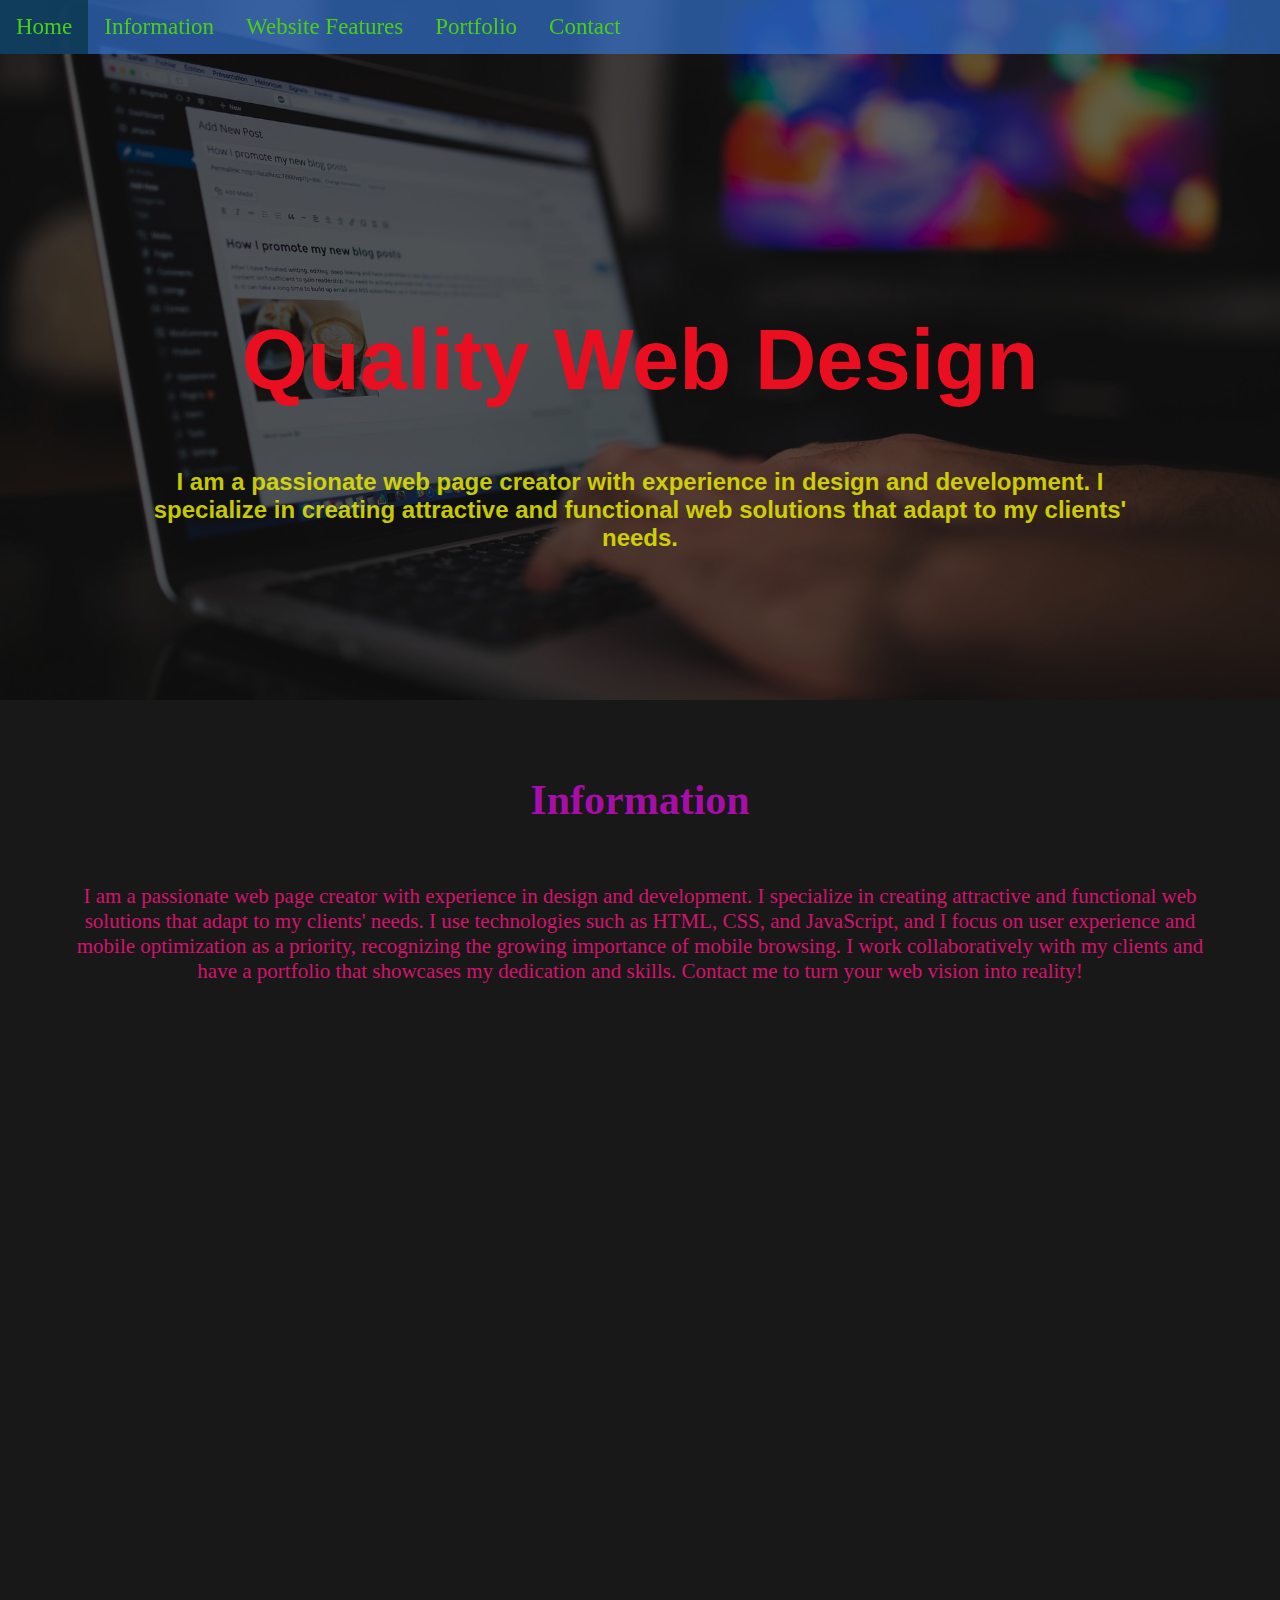
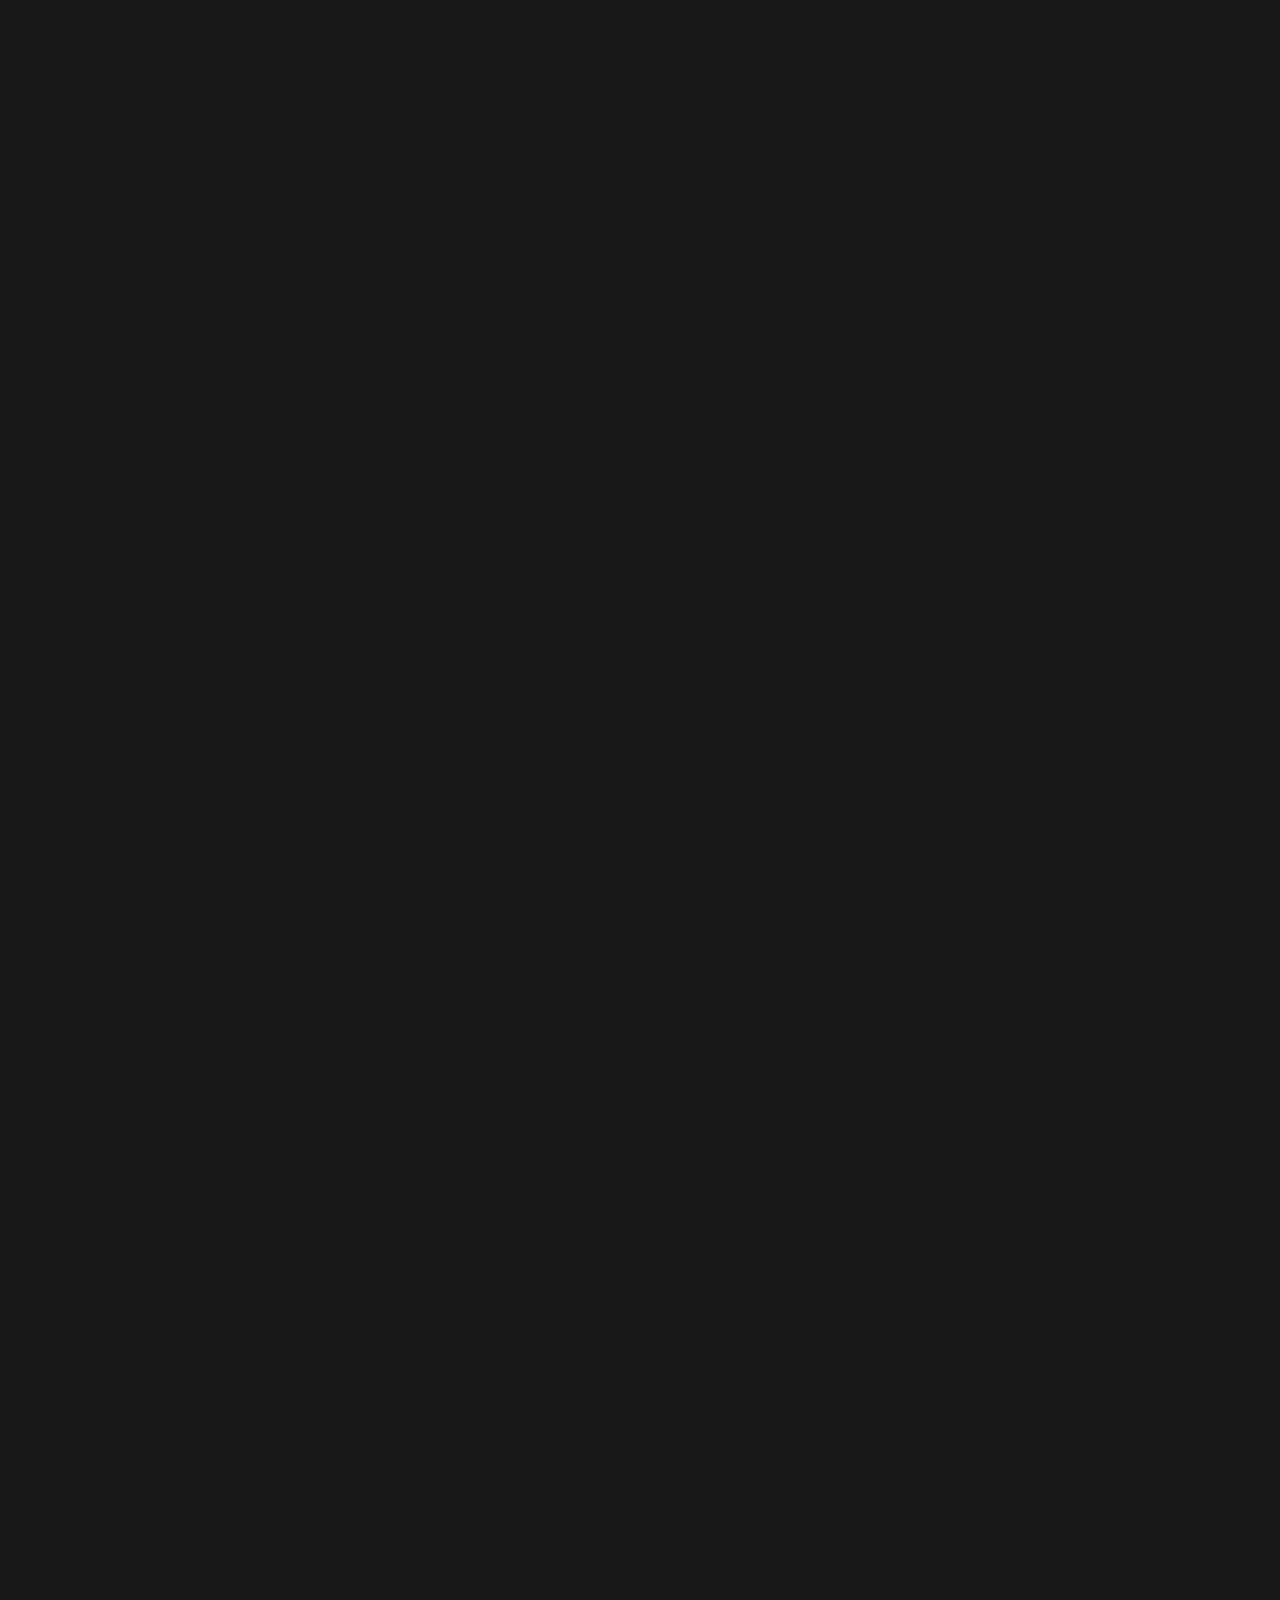
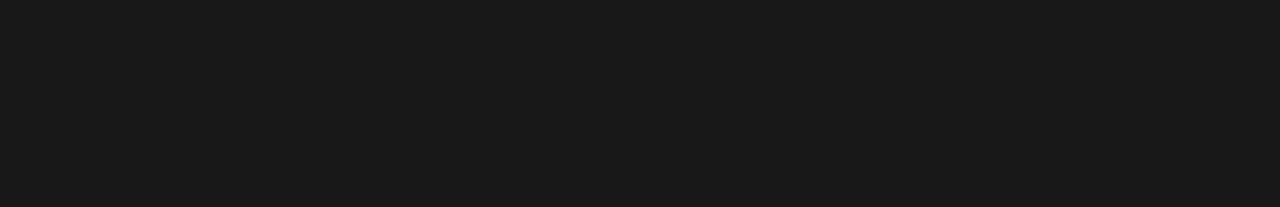
<file: index.html>
<!DOCTYPE html>
<html lang="es">

<head>
    <meta charset="UTF-8">
    <meta http-equiv="X-UA-Compatible" content="IE=edge">
    <link rel="shortcut icon" href="img/2c10e44a005f454e95a0615263480303-removebg-preview.png" type="image/x-icon">
    <meta name="viewport" content="width=device-width, initial-scale=1.0">
    <title>Quality Web Page Design</title>
    <link rel="stylesheet" href="style.css">
</head>

<body>
    <header id="inicio">
    <div class="otro">
        <div class="navbar" id="navbar">
            <ul>
                <li><a href="#inicio">Home</a></li>
                <li><a href="#sobre-nosotros">Information</a></li>
                <li><a href="#caracteristicas">Website Features</a></li>
                <li><a href="#portafolio">Portfolio</a></li>
                <li><a href="#contacto">Contact</a></li>
            </ul>
        </div>
        <img src="img/1486506264-hamburger-list-menu-options-bars-stack_81469.ico" alt="Menú" class="menu-icon" id="menuIcon">
        
        </div>



        <div class="el-otro">
            <div class="navbar" id="navbar">
            <ul class="menu">
                <li><a href="#inicio">Home</a></li>
                <li><a href="#sobre-nosotros">Information</a></li>
                <li><a href="#caracteristicas">Website Features</a></li>
                <li><a href="#portafolio">Portfolio</a></li>
                <li><a href="#contacto">Contact</a></li>
            </ul>
        </div>
    </div>





        <div class="contenedor-imagen">
            <img src="img/wordpress-923188_1920.jpg" alt="Imagen">
        </div>


        <div class="header1">
            <h1>Quality Web Design</h1>
            <h2>I am a passionate web page creator with experience in design and development. I specialize in creating attractive and functional web solutions that adapt to my clients' needs.</h2>
        </div>

    </header>
    <br><br><br><br>


    <div class="content_informacion">
        <h3 id="sobre-nosotros" class="informacion">Information</h3>

        <p class="descripcion" style="color: rgb(212, 19, 109); font-size: 21px; text-align: center;">I am a passionate web page creator with experience in design and development. I specialize in creating attractive and functional web solutions that adapt to my clients' needs. I use technologies such as HTML, CSS, and JavaScript, and I focus on user experience and mobile optimization as a priority, recognizing the growing importance of mobile browsing. I work collaboratively with my clients and have a portfolio that showcases my dedication and skills. Contact me to turn your web vision into reality!
        </p>
    </div>
    <br><br><br><br><br><br>
    
    <div class="content_servicios">




        <br><br><br>
        <div class="services-bac">
            <div class="contenedor-imagen1">
                <img src="img/beach.jpg" alt="Imagen1">
            </div>


            <h3 id="caracteristicas" class="caracteristicas-web">Website Features</h3>
            <div class="services">

                
                    
                
                
<div class="service-total">
                <div class="service">
                    <h4>WhatsApp Button Integration:</h4>
                    <p>A floating WhatsApp button can be added to the website so that visitors can directly communicate with the site owner.</p>
                </div>

                <div class="service1">
                    <h4>Social Media Integration:</h4>
                    <p>Social media icons can be displayed on the website.</p>
                </div>
                <div class="service">
                    <h4>Google Maps Integration:</h4>
                    <p>A Google Map can be incorporated into the website to help clients easily find the physical location of the business.</p>
                </div>

                <div class="service1">
                    <h4>SEO Optimization:</h4>
                    <p>Relevant keywords can be included in the website content to improve search engine rankings.</p>
                </div>

                <div class="service">
                    <h4>Attractive Visual Presentation:</h4>
                    <p>An impactful visual presentation can be created for the website using videos, standout images, or promotional banners to highlight the products or services offered.</p>
                </div>

                <div class="service1">
                    <h4>Domain Registration and Hosting:</h4>
                    <p>Assistance can be provided with domain registration and acquisition, as well as with selecting hosting services to host the site.</p>
                </div>

            </div>

            </div>
        </div>

        
        <section id="nuestros-servicios">

            <div class="cont-servicios" id="portafolio">
                <h3>Portfolio</h3>
                <div class="servicios">
        
                    <div>
                        <img src="img/Ejemplo 1.png" alt="">
                        <h4>Pizzeria and Burger Joint</h4>
                        <p>Delicious artisan pizzas, made with passion and the finest ingredients, to delight your palate with every bite.
                        </p>
                        <a href="Ejemplo 1/ejemplo1.html" target="_blank" class="mas-informacion">Visit the Site</a>
                    </div>
        
                    <div>
                        <img src="img/Ejemplo 2.png" alt="" class="ser-img">
                        <h4>Repair Your Computer</h4>
                        <p>We resolve your computer issues quickly and efficiently. Trust our computer repair service.</p>
                        <a href="Ejemplo 2/ejemplo2.html" target="_blank" class="mas-informacion">Visit the Site</a>
                    </div>
        
                    <div>
                        <img src="img/Ejemplo 3.png" alt="" class="ser-img">
                        <h4>Coffee Shop</h4>
                        <p>Delicious freshly brewed coffee and a cozy atmosphere. Come visit us today!</p>
                        <a href="Ejemplo 3/ejemplo3.html" target="_blank" class="mas-informacion">Visit the Site</a>
                    </div>
                </div>
            </div>
        </section>

        <br><br>

<footer>
<br>
        <div class="content-contacto">
            <h3 id="contacto">Contact</h3>

            <img src="img/gmail.png" alt="" class="img-gmail">
            <p class="gmail">E-mail: niclar2009@gmail.com</p>
            <br>
            <p class="gmail">Phone Number: +53 51252680</p>
        </div>

<p class="text-footer">&COPY;2023 by Quality Web Design</p>
    
</footer>


    <a href="https://wa.me/51252680" target="_blank" class="floating-whatsapp">
        <img src="img/0000.png" alt="WhatsApp">
    </a>


    <script src="javascript.js"></script>
</body>

</html>
</file>
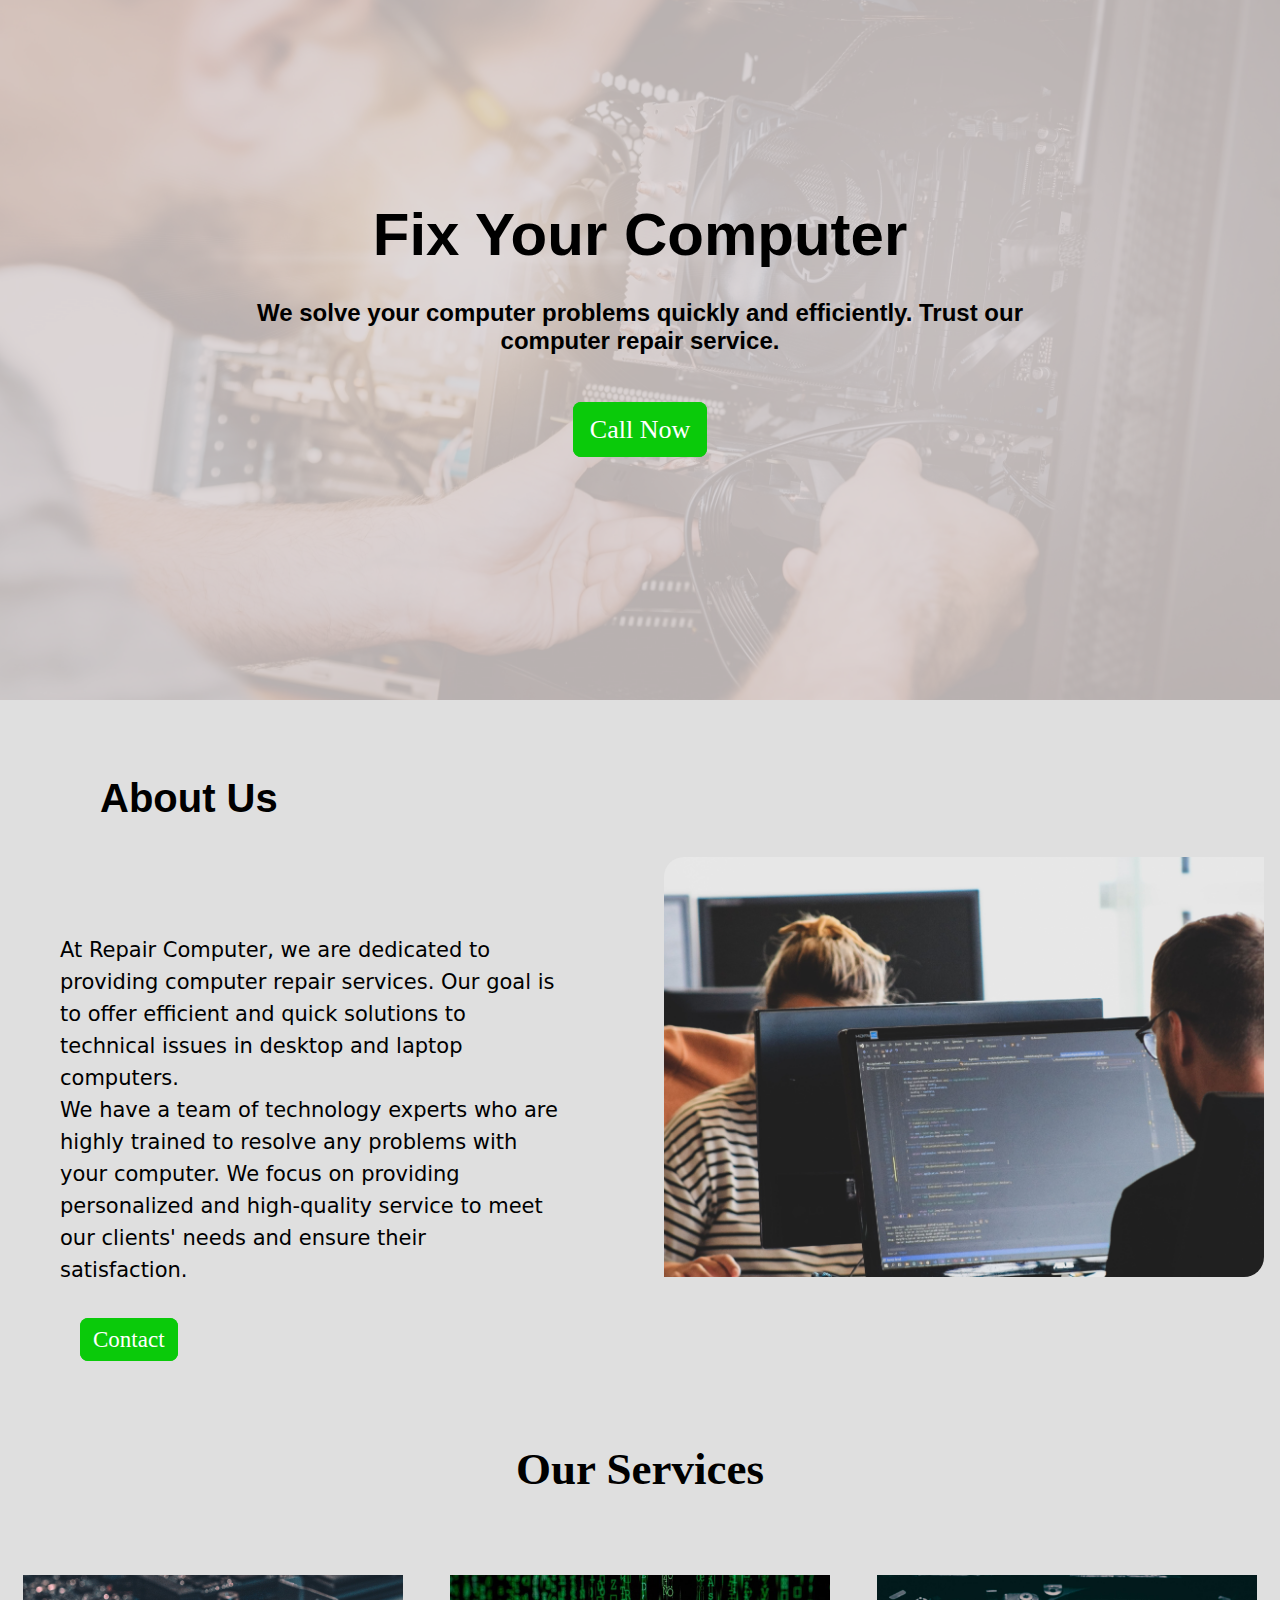
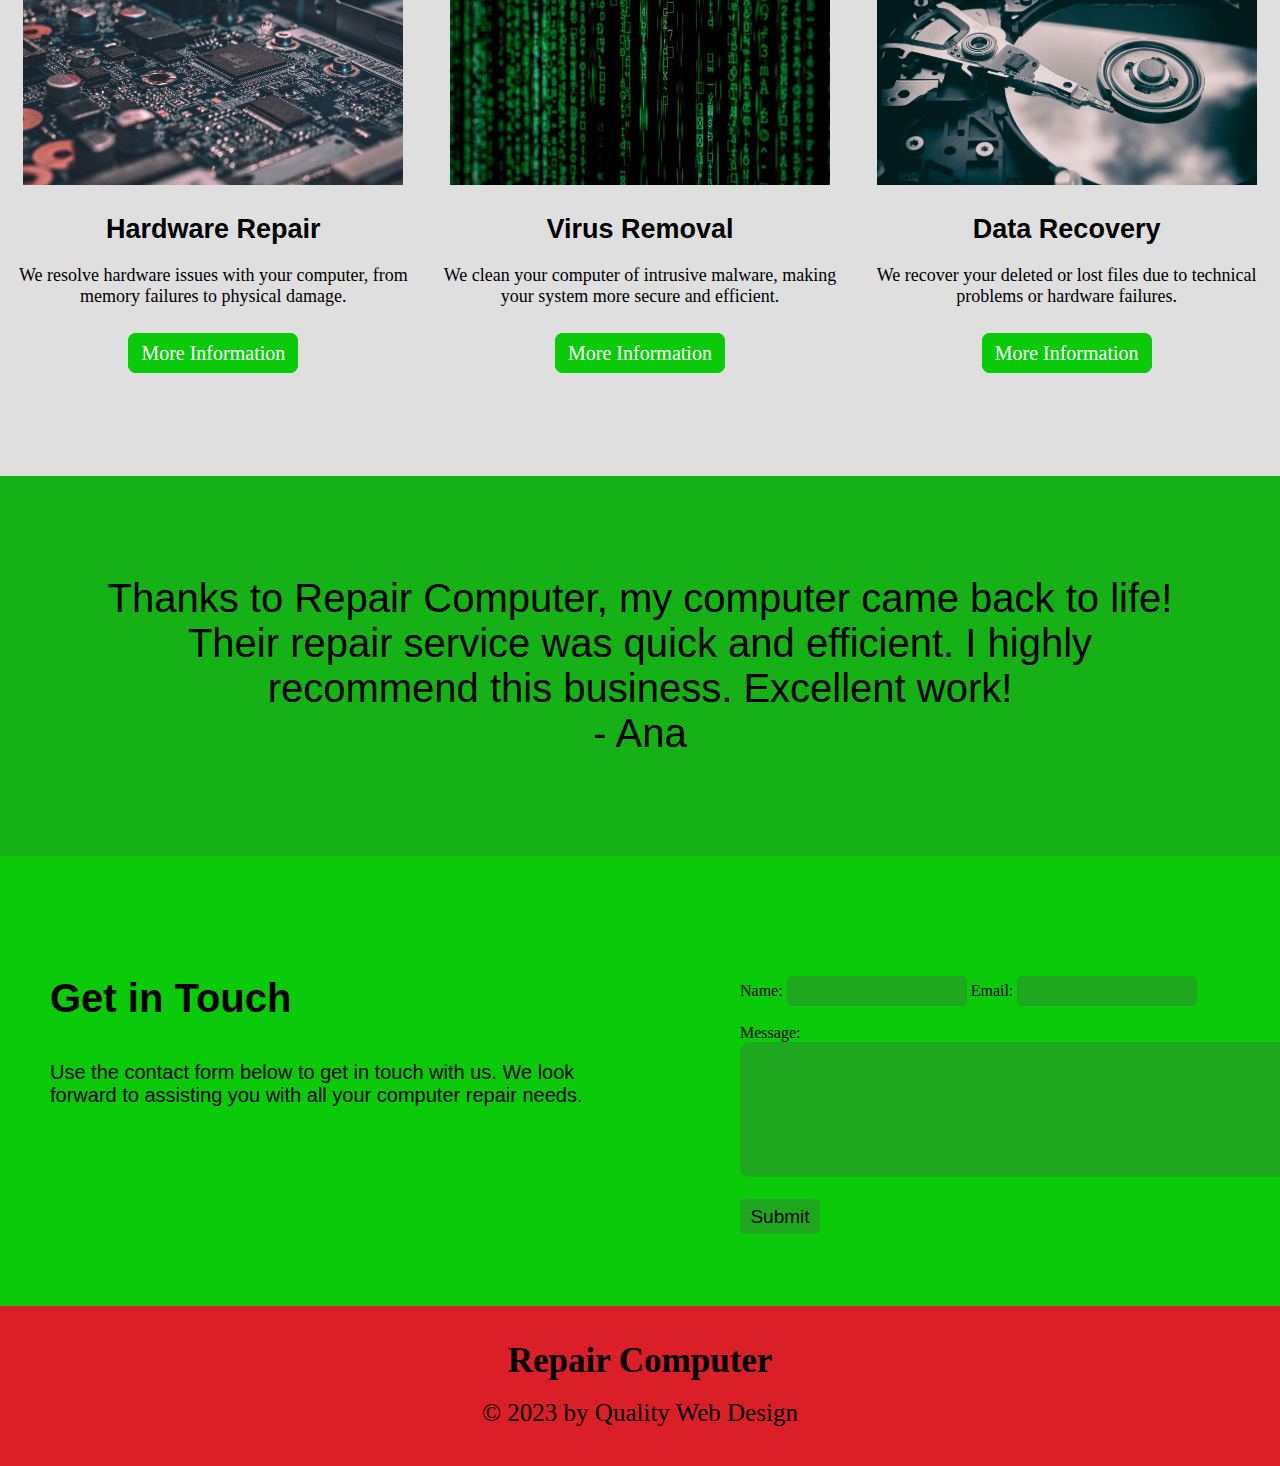
<file: Ejemplo 2/ejemplo2.html>
<!DOCTYPE html>
<html lang="en">

<head>
    <meta charset="UTF-8">
    <meta name="viewport" content="width=device-width, initial-scale=1.0">
    <link rel="stylesheet" href="style2.css">
    <title>Fix Your Computer</title>
</head>

<body>
    <header>
        <div class="div-header">
            <h1>Fix Your Computer</h1>
            <h2>We solve your computer problems quickly and efficiently. Trust our computer repair service.</h2>
            <a href="" class="llama-ahora">Call Now</a>
        </div>
        <div class="contenedor-imagen">
            <img src="img/img-header.jpg" alt="Image">
        </div>
    </header>

    <br><br><br><br>
    <section id="sobre-nosotros">
        <h3 class="sobre-nosotros">About Us</h3>
        <br><b><br></b>
        <div class="div-sobre-nosotros">
            <p class="descripcion">At Repair Computer, we are dedicated to providing computer repair services. Our goal is to offer efficient and quick solutions to technical issues in desktop and laptop computers.
                We have a team of technology experts who are highly trained to resolve any problems with your computer. We focus on providing personalized and high-quality service to meet our clients' needs and ensure their satisfaction.</p>
                <div style="flex: 0 0 10px; display: inline-flex;">
            <img src="img/img-sobre-nosotros.jpg" alt="Image" class="img-sobre-nosotros">
        </div>
        </div>
        <div class="div-contacto">
            <a href="" class="contacto">Contact</a>
        </div>
    </section>
    <br><br><br><br><br>
    <section id="nuestros-servicios">

        <div class="cont-servicios">
            <h3>Our Services</h3>
            <div class="servicios">

                <div>
                    <img src="img/reparación-de-hardware.jpg" alt="">
                    <h4>Hardware Repair</h4>
                    <p>We resolve hardware issues with your computer, from memory failures to physical damage.</p>
                    <a href="" class="mas-informacion">More Information</a>
                </div>

                <div>
                    <img src="img/virus.jpg" alt="" class="ser-img">
                    <h4>Virus Removal</h4>
                    <p>We clean your computer of intrusive malware, making your system more secure and efficient.</p>
                    <a href="" class="mas-informacion">More Information</a>
                </div>

                <div>
                    <img src="img/recuperacion-de-datos.jpg" alt="" class="ser-img">
                    <h4>Data Recovery</h4>
                    <p>We recover your deleted or lost files due to technical problems or hardware failures.</p>
                    <a href="" class="mas-informacion">More Information</a>
                </div>
            </div>
        </div>
    </section>
    <br><br>
    <section id="comentario">
        <div class="comentario">
            <p>Thanks to Repair Computer, my computer came back to life! Their repair service was quick and efficient. I highly recommend this business. Excellent work!</p>
            <p>- Ana</p>
        </div>
    </section>

    <section id="formulario">
        <div class="formulario-total">
           
            <div class="formulario">
                <div class="comunicate">
                    <h3>Get in Touch</h3>
                    <p>Use the contact form below to get in touch with us. We look forward to assisting you with all your computer repair needs.</p>
                </div>
<div class="div-form">
            <form action="procesar_formulario.php" method="post">
                
                <label for="nombre" class="email">Name:</label>
                <input type="text" id="nombre" name="nombre" required>

                <label for="email" class="email">Email:</label>
                <input type="email" id="email" name="email" required>
                
                <br><br>

                <label for="mensaje">Message:</label><br>
                <textarea id="mensaje" name="mensaje" rows="4" required class="mensaje"></textarea>
            
            <br><br>

                <input type="submit" value="Submit" class="enviar">
            </div>
            </form>
        </div>
        </div>
        </div>
    </section>
    <footer style="height: 160px;">
        <div class="footer" style="height: 160px; text-align: center;">
            <h4 style="margin-top: 5px;">Repair Computer</h4>
            <p class="copy" style="font-size: 25px; margin-top: 18px;">&copy; 2023 by Quality Web Design</p>
        </div>
        
    </footer>
    <script src="javascript.js"></script>
</body>

</html>
</file>
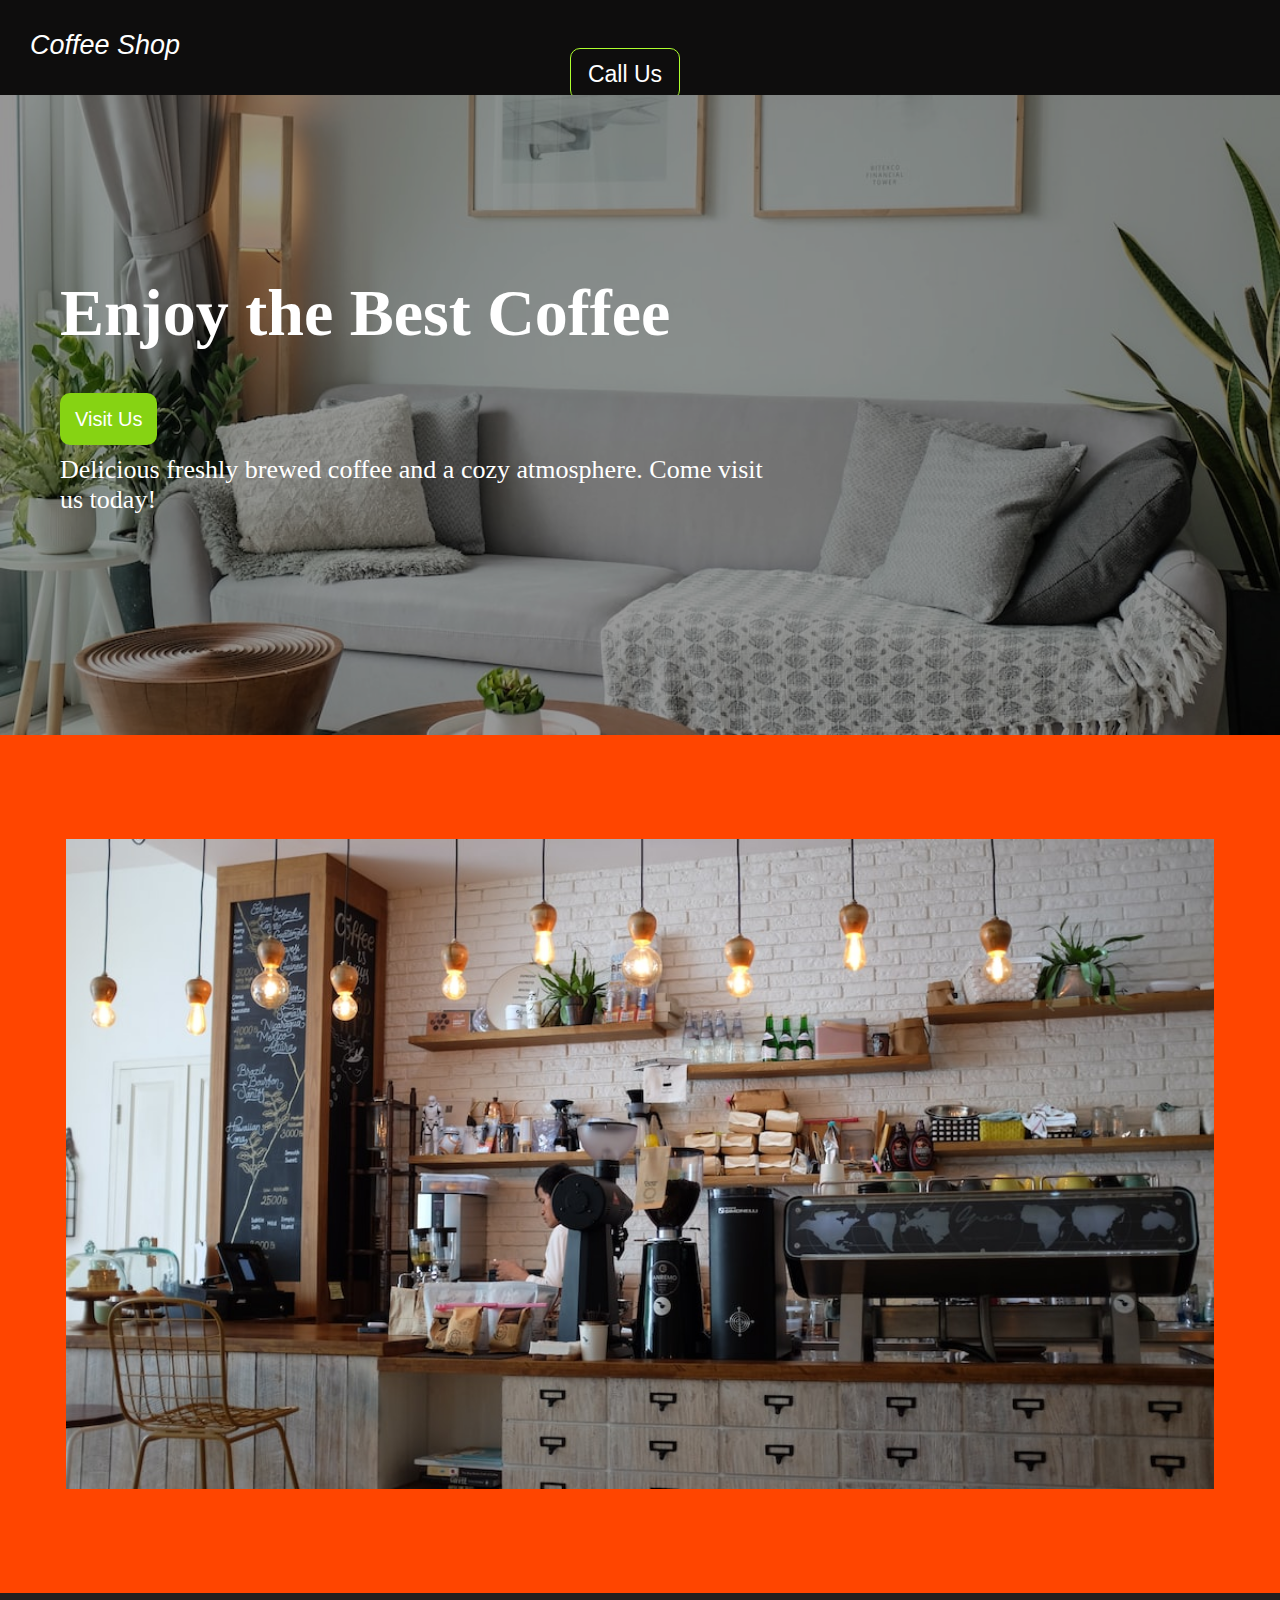
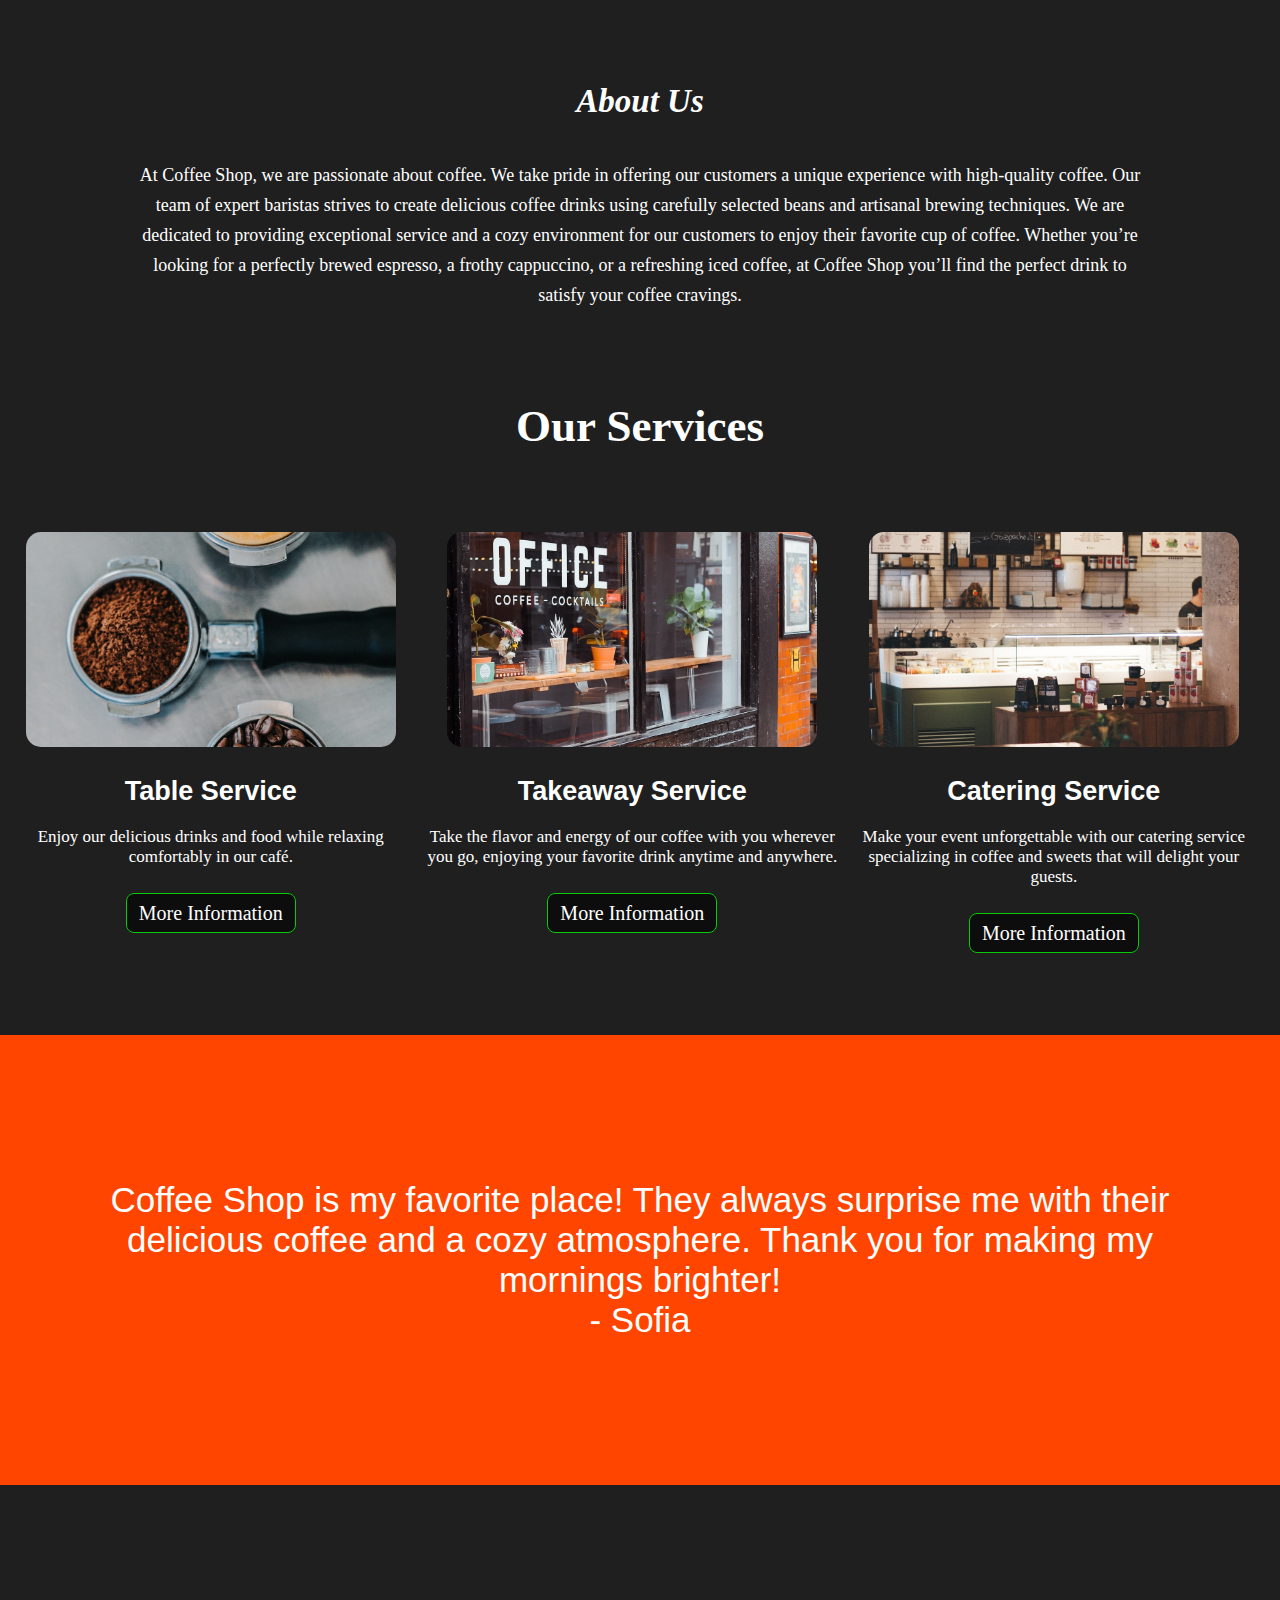
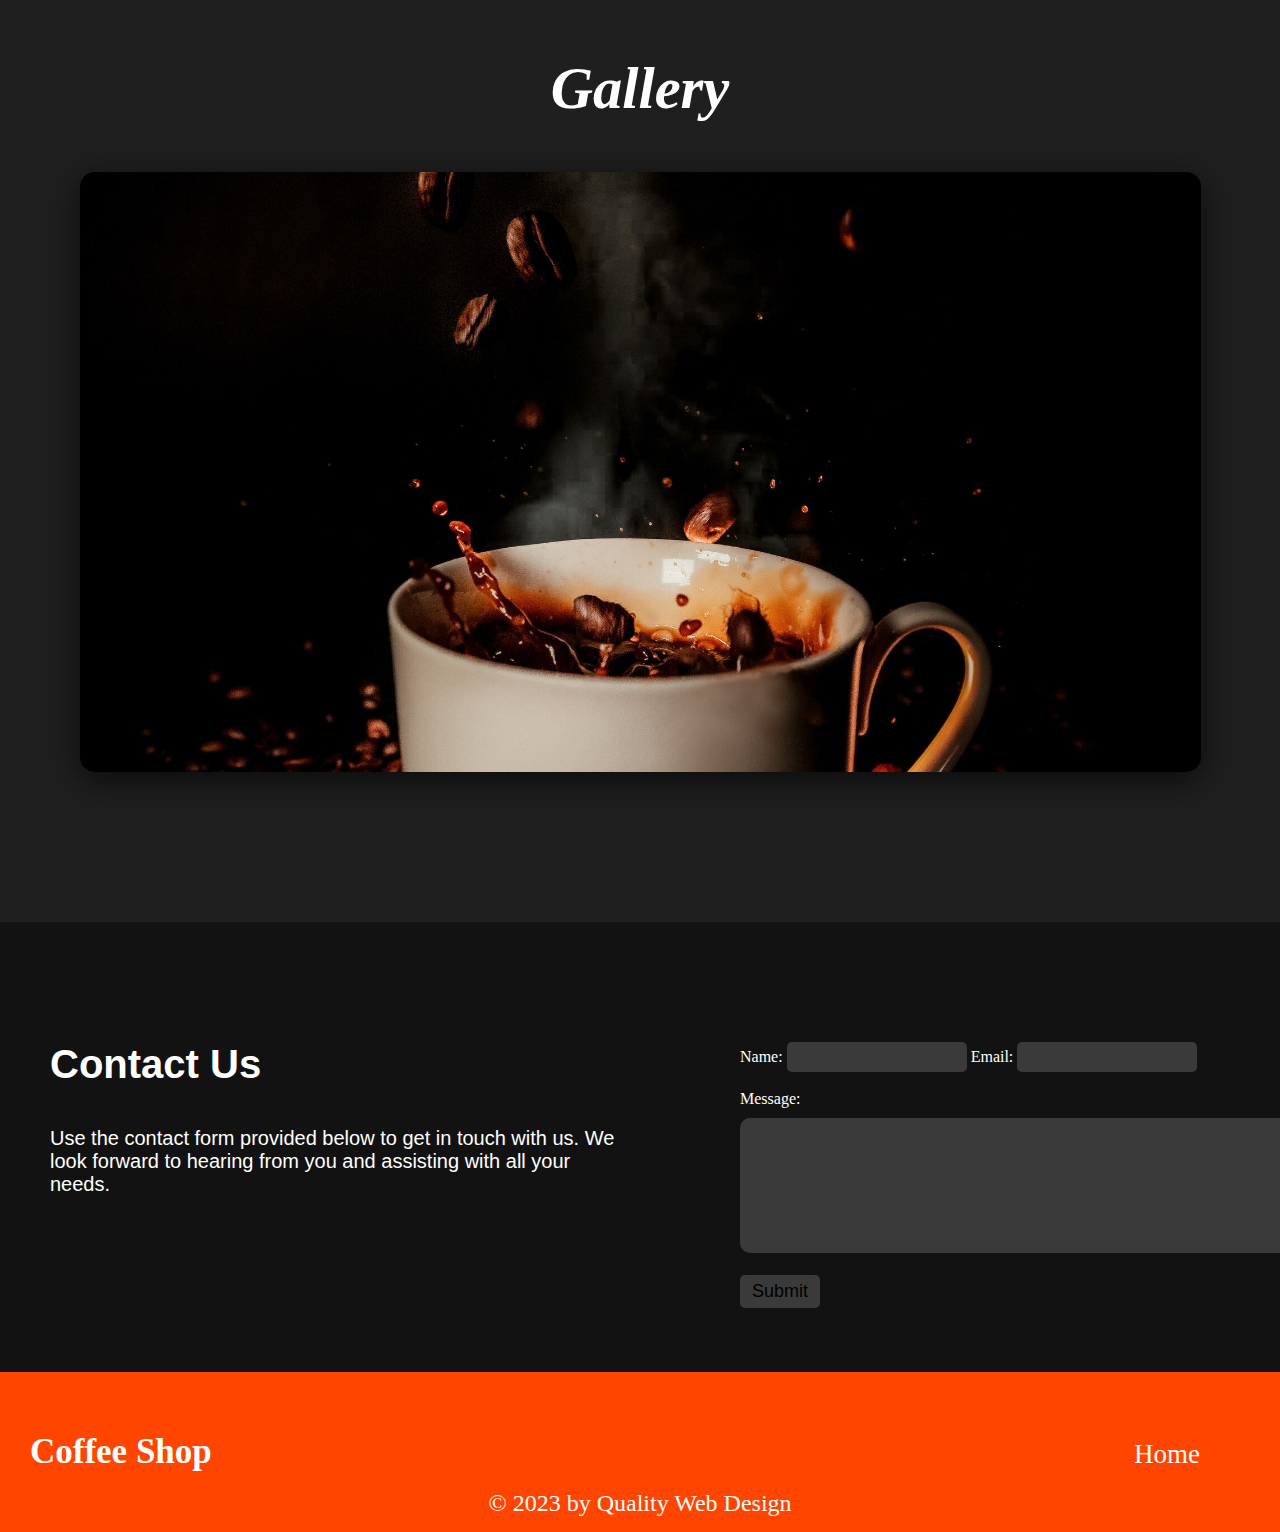
<file: Ejemplo 3/ejemplo3.html>
<!DOCTYPE html>
<html lang="en">
<head>
    <meta charset="UTF-8">
    <meta name="viewport" content="width=device-width, initial-scale=1.0">
    <link rel="stylesheet" href="style3.css">
    <title>Coffee Shop</title>
</head>
<body>
    <header id="header">
        <a href="#" class="coffe">Coffee Shop</a>
        <div class="llamanos">
            <a href="#" class="llamano">Call Us</a>
        </div>
    </header>

    <section id="presentacion">
        <div class="div-header">
            <h1>Enjoy the Best Coffee</h1>
            <a href="" class="llamano2">Visit Us</a>
            <h2>Delicious freshly brewed coffee and a cozy atmosphere. Come visit us today!</h2>
        </div>
        <div class="contenedor-imagen">
            <img src="img/img-header.jpg" alt="Image">
        </div>
    </section>

    <div class="img-random">
        <img src="img/img-random.jpg" alt="">
    </div>

    <section id="sobre-nosotros">
        <div class="div-sobre descripcion">
            <h3>About Us</h3>
            <p>At Coffee Shop, we are passionate about coffee. We take pride in offering our customers a unique experience with high-quality coffee. Our team of expert baristas strives to create delicious coffee drinks using carefully selected beans and artisanal brewing techniques. We are dedicated to providing exceptional service and a cozy environment for our customers to enjoy their favorite cup of coffee. Whether you’re looking for a perfectly brewed espresso, a frothy cappuccino, or a refreshing iced coffee, at Coffee Shop you’ll find the perfect drink to satisfy your coffee cravings.</p>
        </div>
    </section>

    <section id="nuestros-servicios">
        <div class="cont-servicios">
            <h3>Our Services</h3>
            <div class="servicios">
                <div>
                    <img src="img/img-mesa.jpg" alt="">
                    <h4>Table Service</h4>
                    <p>Enjoy our delicious drinks and food while relaxing comfortably in our café.</p>
                    <a href="" class="mas-informacion">More Information</a>
                </div>

                <div>
                    <img src="img/img-llevar.jpg" alt="" class="ser-img">
                    <h4>Takeaway Service</h4>
                    <p>Take the flavor and energy of our coffee with you wherever you go, enjoying your favorite drink anytime and anywhere.</p>
                    <a href="" class="mas-informacion">More Information</a>
                </div>

                <div>
                    <img src="img/img-caterin.jpg" alt="" class="ser-img">
                    <h4>Catering Service</h4>
                    <p>Make your event unforgettable with our catering service specializing in coffee and sweets that will delight your guests.</p>
                    <a href="" class="mas-informacion">More Information</a>
                </div>
            </div>
        </div>
    </section>

    <section id="comentario">
        <div class="comentario">
            <p>Coffee Shop is my favorite place! They always surprise me with their delicious coffee and a cozy atmosphere. Thank you for making my mornings brighter!</p>
            <p>- Sofia</p>
        </div>
    </section>

    <section id="carrusel">
        <div class="gallery">
            <h3>Gallery</h3>
        </div>

        <div class="container-carousel">
            <div class="carruseles" id="slider">
                <section class="slider-section">
                    <img src="img/carusel1.jpg">
                </section>
                <section class="slider-section">
                    <img src="img/carusel2.jpg">
                </section>
                <section class="slider-section">
                    <img src="img/carusel3.jpg">
                </section>
                <section class="slider-section">
                    <img src="img/carusel4.jpg">
                </section>
                <section class="slider-section">
                    <img src="img/carusel5.jpg">
                </section>
                <section class="slider-section">
                    <img src="img/carusel6.jpg">
                </section>
                <section class="slider-section">
                    <img src="img/carusel7.jpg">
                </section>
                <section class="slider-section">
                    <img src="img/carusel8.jpg">
                </section>
                <section class="slider-section">
                    <img src="img/carusel9.jpg">
                </section>
                <section class="slider-section">
                    <img src="img/carusel10.jpg">
                </section>
            </div>
            <div class="btn-left"><i class='bx bx-chevron-left'></i></div>
            <div class="btn-right"><i class='bx bx-chevron-right'></i></div>
        </div>
    </section>

    <section id="formulario">
        <div class="formulario-total">
            <div class="formulario">
                <div class="comunicate">
                    <h3>Contact Us</h3>
                    <p>Use the contact form provided below to get in touch with us. We look forward to hearing from you and assisting with all your needs.</p>
                </div>
                <div class="div-form">
                    <form action="procesar_formulario.php" method="post">
                        <label for="nombre" class="email">Name:</label>
                        <input type="text" id="nombre" name="nombre" required>

                        <label for="email" class="email">Email:</label>
                        <input type="email" id="email" name="email" required>
                        
                        <br><br>

                        <label for="mensaje">Message:</label><br>
                        <textarea id="mensaje" name="mensaje" rows="4" required class="mensaje"></textarea>
                    
                        <br><br>

                        <input type="submit" value="Submit" class="enviar">
                    </div>
                    </form>
                </div>
            </div>
        </section>

    <footer style="height: 160px;">
        <div class="footer" style="height: 160px;">
            <h4>Coffee Shop</h4>
            <a href="#header">Home</a>
            <p class="copy" style="font-size: 24px; margin-top: 18px;">&copy; 2023 by Quality Web Design</p>
        </div>
    </footer>
    <script src="javascript.js"></script>
</body>
</html>
</file>
<file: style.css>
* {
  margin: 0;
  padding: 0;
  box-sizing: border-box;
  scroll-behavior: smooth;
  color: orangered;
}


.informacion {
  color: rgb(167, 14, 167);
}

.contenedor-imagen {
  position: relative;
  display: inline-block;
  width: 100%;
  height: 700px;
}

.contenedor-imagen::before {
  content: "";
  position: absolute;
  top: 0;
  left: 0;
  width: 100%;
  height: 100%;
  background-color: rgba(0, 0, 0, 0.623);
  /* Color y opacidad del oscurecimiento */
}

.contenedor-imagen img {
  display: block;
  width: 100%;
  height: 100%;
  object-fit: cover;
  /* Ajuste de tamaño para mantener la relación de aspecto */
}

h1 {
  position: absolute;
  top: 40%;
  left: 50%;
  transform: translate(-50%, -50%);
  z-index: 1;
  text-align: center;
  width: 100%;
  font-size: 85px;
  color: rgb(233, 15, 33);
  font-family: Impact, Haettenschweiler, 'Arial Narrow Bold', sans-serif;
}

h2 {
  text-align: center;
  position: absolute;
  top: 52%;
  margin: 0 10%;
  color: rgba(232, 236, 0, 0.849);
  font-family: 'Trebuchet MS', 'Lucida Sans Unicode', 'Lucida Grande', 'Lucida Sans', Arial, sans-serif;
  display: inline;
}

h3 {
  font-size: 42px;
  text-align: center;
  color: rgb(167, 14, 167);
}

.descripcion {
  font-size: 24px;
  margin: 60px;
}



.services {
  column-count: 3;
  /* Establece la cantidad de columnas */
  column-gap: 50px;
  /* Establece el espacio entre las columnas */
  height: 1200px;
  width: 100%;
  text-align: center;
  margin-left: auto;
  margin-right: auto;
}


.service h4,.service1 h4 {
  color: rgb(230, 66, 2);
  font-size: 36px;
  text-align: center;
  margin-top: 20px;
}

.service p,.service1 p{
  text-align: center;
  font-size: 22px;
  margin-top: 20px;
  margin-bottom: 4px;
}

.service {
  width: 370px;
  display: inline-block;
  margin-bottom: 40px;
  border: 6px #ffffff00 solid;
  border-radius: 6px;
  height: 335px;
  background-color: rgba(255, 255, 255, 0.068);
  margin-top: 150px;
}

.service1{
  width: 370px;
  display: inline-block;
  margin-bottom: 40px;
  border: 6px #ffffff00 solid;
  border-radius: 6px;
  height: 335px;
  background-color: rgba(255, 255, 255, 0.068);
  margin-top: 110px;
}
.service-total{
  text-align: center;
}



.caracteristicas-web{
  position: relative;
  display: block;
  margin-top: 0px;
  color: rgb(255, 74, 2);
  background-color: rgba(255, 255, 255, 0.068);
  border-radius: 6px;
  padding: 5px;
  margin-bottom: 10px;
  margin-left: auto;
  margin-right: auto;
  text-align: center;
  width: 500px;
  top: 50px;
}

body {
  background-color: #080808ee;
}


.portafolio {
  column-count: 3;
  /* Establece la cantidad de columnas */
  column-gap: 50px;
  /* Establece el espacio entre las columnas */
  height: 400px;
  text-align: center;
}

.ejemplo {
  text-align: center;
  width: 370px;
  display: inline-block;
  margin-left: 4px;
  margin-bottom: 0px;
  border-radius: 12px;
  height: 390px;
  background-color: #ffffffe5;
  background-image: url(/img/andrew-ridley-jR4Zf-riEjI-unsplash.jpg);
}

.ejemplo a {
  text-align: center;
  position: relative;
  top: 320px;
  font-size: 30px;
  color: #e8f802e3;
}

.floating-whatsapp {
  position: fixed;
  bottom: 20px;
  right: 20px;
  z-index: 999;
  width: 70px;
  /* Ajusta el tamaño del círculo según tus necesidades */
  height: 70px;
  /* Ajusta el tamaño del círculo según tus necesidades */
  border-radius: 50%;
  display: flex;
  align-items: center;
  background-color: #1412123b;
  justify-content: center;
  box-shadow: 0 2px 5px rgb(0, 0, 0);
  transition: background-color 0.3s ease;
}

.floating-whatsapp img {
  width: 55px;
  /* Ajusta el tamaño de la imagen según tus necesidades */
  height: 55px;
  /* Ajusta el tamaño de la imagen según tus necesidades */
}

.floating-whatsapp:hover {
  background-color: rgba(4, 102, 4, 0.884);
}

p {
  color: rgba(255, 255, 255, 0.774);
}


.gmail {
  display: block;
  font-size: 20px;
  margin-top: 10px;
  text-align: center;
}

.img-gmail {
  display: block;
  height: 30px;
  width: 40px;
  margin-left: auto;
  margin-right: auto;
}



.contenedor-imagen1 {
  position: absolute;
  display: inline-block;
  width: 100%;
  height: 1200px;
  z-index: -10;
}

.contenedor-imagen1::before {
  content: "";
  position: absolute;
  top: 0;
  left: 0;
  width: 100%;
  height: 100%;
  background-color: rgba(0, 0, 0, 0.692);
  z-index: -9;
  /* Color y opacidad del oscurecimiento */
}

.contenedor-imagen1 img {
  position: absolute;
  display: block;
  width: 100%;
  height: 100%;
  object-fit: cover;
  z-index: -10;
  /* Ajuste de tamaño para mantener la relación de aspecto */
}

.elemento {
  opacity: 0;
  transition: opacity 1.3s ;
}

.header1 ,.floating-whatsapp , .floating-whatsapp img{
  opacity: 1;
}

footer{
  background-color: rgba(0, 0, 0, 0.384);
}


.content-contacto h3{
  font-size: 26px;
  margin-bottom: 10px;
}


.text-footer{
  text-align: center;
  margin-top: 20px;
}


ul.menu {
  list-style-type: none;
  margin: 0;
  padding: 0;
  overflow: hidden;
  background-color: #326ec7b7;
  position: fixed;
  /* Posición fija */
  top: 0;
  /* Se mantiene en la parte superior */
  width: 100%;
  /* Ocupa todo el ancho de la ventana */
  z-index: 10;
  font-size: 20px;
}

ul.menu li {
  float: left;
}

ul.menu li a {
  display: block;
  color: rgb(74, 207, 22);
  text-align: center;
  padding: 14px 16px;
  text-decoration: none;
  font-size: 23px;
}

ul.menu li a:hover {
  background-color: #0d3953dc;
  transition: 0.4s;
}

.otro {
  display: none;
}

.cont-servicios img {
  width: 370px;
  height: 215px;
  border-radius: 15px;
  margin: 0;
  object-fit: cover;
}

.servicios div {
  max-width: 410px;
  height: 500px;
  margin: 30px 0;
  margin-left: auto;
  margin-right: auto;
  border-radius: 14px;
  border: 0px solid rgba(0, 0, 0, 0.233);
  display: inline-flex flexbox;
}

.servicios {
  display: flex;
  flex-wrap: wrap;
  text-align: center;
}

.servicios h4 {
  text-align: center;
  font-size: 27px;
  margin-bottom: 20px;
  margin-top: 25px;
  font-family: 'Trebuchet MS', 'Lucida Sans Unicode', 'Lucida Grande', 'Lucida Sans', Arial, sans-serif;
}

.cont-servicios p {
  font-size: 17px;
  overflow: auto;
  margin-bottom: 35px;
  font-family: fantasy;
}

.cont-servicios h3 {
  text-align: center;
  font-size: 45px;
  margin-bottom: 50px;
  font-family:'Oswald';
}

.mas-informacion{
  text-decoration: none;
  border-radius: 8px;
  color:#FFFFFF;
  padding: 8px 12px;
  font-size: 20px;
  background-color: rgb(14, 13, 13);
  border: orangered 1px solid;
}




@media (max-width: 960px){

  .otro {
    display: inline-block;
    z-index: 111123;
  }

  .el-otro {
    position: absolute;
    display: none;
    z-index: 111123;
  }

  .navbar {
    position: fixed;
    top: 0;
    left: -300px;
    background-color: #1b1d22;
    width: 240px;
    height: 100vh;
    box-shadow: 0 2px 4px rgba(0, 0, 0, 0.1);
    transition: left 0.3s ease-in-out;
    z-index: 111123;
  }

  .navbar.open {
    left: 0;
    z-index: 111123;
  }

  .navbar ul {
    list-style-type: none;
    margin-top: 60px;
    padding: 20px;
    z-index: 111123;
  }

  .navbar li {
    margin-bottom: 10px;
    z-index: 111123;
  }

  .navbar a {
    color: #d6cfcf;
    text-decoration: none;
    font-size: 20px;
    font-weight: bold;
    z-index: 111123;
  }

  .menu-icon {
    position: fixed;
    top: 20px;
    left: 20px;
    width: 40px;
    height: 40px;
    cursor: pointer;
    z-index: 30;
    z-index: 111123;
  }

  .otro {
    z-index: 40;
    z-index: 111123;
  }

  .descripcion {
    font-size: 20px;
    margin: 10px;
    color: rgb(28, 28, 170);
    margin-top: 30px;
    margin-bottom: -80px;
  }


  .services {
    column-count: 1;
    /* Establece la cantidad de columnas */
    column-gap: 0px;
    /* Establece el espacio entre las columnas */
    height: 2000px;
    width: 100%;
    text-align: center;
    margin-left: auto;
    margin-right: auto;
    margin-bottom: 0;
  }
  
  .service h4,.service1 h4 {
    color: rgb(230, 66, 2);
    font-size: 22px;
    text-align: center;
    margin-top: 20px;
  }
  
  .service p,.service1 p{
    text-align: center;
    font-size: 18px;
    margin-top: 20px;
    margin-bottom: 4px;
  }
  
  .service {
    width: 310px;
    display: inline-block;
    margin-bottom: 0px;
    border: 6px #ffffff00 solid;
    border-radius: 6px;
    height: 270px;
    background-color: rgba(255, 255, 255, 0.068);
    margin-top: 30px;
  }
  
  .service1{
    width: 310px;
    display: inline-block;
    margin-bottom: 0px;
    border: 6px #ffffff00 solid;
    border-radius: 6px;
    height: 270px;
    background-color: rgba(255, 255, 255, 0.068);
    margin-top: 30px;
  }
  
  .caracteristicas-web{
    position: relative;
    display: block;
    margin-top: 0px;
    color: rgb(255, 74, 2);
    background-color: rgba(255, 255, 255, 0.068);
    border-radius: 6px;
    padding: 5px;
    margin-bottom: 100px;
    margin-left: auto;
    margin-right: auto;
    text-align: center;
    top: 50px;
    font-size: 28px;
    width: 285px;
  }

  .portafolio {
    column-count: 1;
    /* Establece la cantidad de columnas */
    column-gap: 0px;
    /* Establece el espacio entre las columnas */
    height: 770px;
    text-align: center;
  }
  
  .ejemplo {
    text-align: center;
    width: 320px;
    display: inline-block;
    margin-left: 0px;
    margin-bottom: 0px;
    border-radius: 12px;
    height: 300px;
    background-color: #ffffffe5;
    background-image: url(/img/andrew-ridley-jR4Zf-riEjI-unsplash.jpg);
    margin-top: 40px;
  }
  
  .ejemplo a {
    text-align: center;
    position: relative;
    top: 160px;
    font-size: 30px;
    color: #e8f802e3;
    display: block;
    background-color: rgba(0, 0, 0, 0.342);
    height: 47px;
  }

  .contenedor-imagen1 {
    position: absolute;
    display: inline-block;
    width: 100%;
    height: 2080px;
    z-index: -10;
  }

  .cont-servicios img {
    width: 350px;
    height: 170px;
    box-shadow: 4px 4px 30px rgba(0, 0, 0, 0.473);
  }
  
  .servicios div {
    max-width: 100%;
    height: 100%;
    margin: 30px 0;
    margin-left: auto;
    margin-right: auto;
    border-radius: 14px;
    border: 0px solid rgba(0, 0, 0, 0.233);
    display: inline-flex flexbox;
    padding: 0 10px;
  }
  
  
  .servicios {
    display: flex;
    flex-wrap: wrap;
    text-align: center;
  }

  .servicios div {
    max-width: 410px;
    height: 490px;
    margin: 30px 0;
    margin-left: auto;
    margin-right: auto;
    border-radius: 14px;
    border: 0px solid rgba(0, 0, 0, 0.233);
    display: inline-flex flexbox;
  }
  
  .servicios h4 {
    text-align: center;
    font-size: 26px;
    margin-bottom: 20px;
    margin-top: 25px;
    font-family: 'Trebuchet MS', 'Lucida Sans Unicode', 'Lucida Grande', 'Lucida Sans', Arial, sans-serif;
  }
  
  .cont-servicios p {
    font-size: 20px;
    overflow: auto;
    margin-bottom: 35px;
  }

  .cont-servicios h3 {
    text-align: center;
    font-size: 45px;
    margin-bottom: 50px;
  }

  .mas-informacion{
    text-decoration: none;
    padding: 8px 12px;
    font-size: 20px;
  }

  h1 {
    position: absolute;
    top: 30%;
    left: 50%;
    transform: translate(-50%, -50%);
    z-index: 1;
    text-align: center;
    width: 100%;
    font-size: 55px;
    color: rgb(233, 15, 33);
    font-family: Impact, Haettenschweiler, 'Arial Narrow Bold', sans-serif;
  }
  
  h2 {
    text-align: center;
    position: absolute;
    top: 52%;
    margin: 0 6%;
    color: rgba(232, 236, 0, 0.849);
    font-family: 'Trebuchet MS', 'Lucida Sans Unicode', 'Lucida Grande', 'Lucida Sans', Arial, sans-serif;
    display: inline;
  }
  
  h3 {
    font-size: 42px;
    text-align: center;
    color: rgb(167, 14, 167);
  }
  
  .descripcion {
    font-size: 24px;
    margin: 60px 7px;
    color: rgb(28, 28, 170);
  }
}


html{
  overflow-x: hidden;
}

.servicios div{
overflow-y: hidden;
overflow-x: hidden;
width: 90%;
}

.servicios {
  width: 98.8%;
  display: flex;
  overflow-y: hidden;
}

img{
  object-fit: cover;
}

body, html {
  width: 100%;
  margin: 0;
  padding: 0;
  overflow-x: hidden; /* Evitar barras de desplazamiento horizontal */
}

body{
  overflow-y: hidden;
}

.cont-servicios{
  margin-bottom: 25px;
}
</file>
<file: Ejemplo 2/style2.css>
*{
    margin: 0;
    padding: 0;
    box-sizing: border-box;
    flex: 0 0 100%;
}

html{
  background:#dfdfdf;
}

img{
    width: 100%;
}

.contenedor-imagen {
    position: relative;
    display: inline-block;
    width: 100%;
    height: 700px;
  }
  
  .contenedor-imagen::before {
    content: "";
    position: absolute;
    top: 0;
    left: 0;
    width: 100%;
    height: 100%;
    background-color: rgba(216, 208, 208, 0.829);
    /* Color y opacidad del oscurecimiento */
  }
  
  .contenedor-imagen img {
    display: block;
    width: 100%;
    height: 100%;
    object-fit: cover;
    /* Ajuste de tamaño para mantener la relación de aspecto */
  }

  .div-header{
    position: absolute;
    z-index: 20;
    text-align: center;
    margin-top: 200px;
    padding: 0 150px;
    flex-wrap: wrap;
  }

  h1{
    font-size: 60px;
    font-family: Impact, Haettenschweiler, 'Arial Narrow Bold', sans-serif;
    font-weight:400px;
  }

  h2{
    font-family: 'Franklin Gothic Medium', 'Arial Narrow', Arial, sans-serif;
    margin: 0 100px;
    margin-top: 30px;
    margin-bottom: 60px;
  }

  .llama-ahora{ 
    text-align: center;
    text-decoration: none;
    background:#0aca0a;
    border-radius: 8px;
    color:#FFFFFF;
    border: 1px solid #0aca0a;
    padding: 12px 16px;
    font-size: 26px;
    top: 200px;
  }

  #sobre-nosotros{
    display: flexbox;
  }

  .sobre-nosotros{
    display: block;
    margin-left: 100px;
    font-size: 40px;
    font-family: 'Segoe UI', Tahoma, Geneva, Verdana, sans-serif;
  }

  .descripcion{
    display: inline-block;
    width: 500px;
    margin-right: 100px;
    object-position: center;
    white-space:pre-line;
    font-size: 21px;
    line-height: 32px;
    font-family: system-ui, -apple-system, BlinkMacSystemFont, 'Segoe UI', Roboto, Oxygen, Ubuntu, Cantarell, 'Open Sans', 'Helvetica Neue', sans-serif;
    margin-left: 60px;
    margin-top: -100px;
  }

  .img-sobre-nosotros{
    display: inline-block;
    width: 600px;
    height: 420px;
    border-radius: 20px 0 20px 0;
  }

  .div-sobre-nosotros{
    height: 400px;
    width: 100%;
  }

  .contacto{
    text-decoration: none;
    text-decoration: none;
    background:#0aca0a;
    border-radius: 8px;
    color:#FFFFFF;
    border: 1px solid #0aca0a;
    padding: 8px 12px;
    font-size: 23px;
    margin-left: 60px;
  }

  .div-contacto{
    margin-top: 70px;
    margin-left: 20px;
  }

  .cont-servicios img {
    width: 380px;
    height: 210px;
  }
  
  .servicios div {
    max-width: 410px;
    height: 410px;
    margin: 30px 0;
    margin-left: auto;
    margin-right: auto;
    border-radius: 14px;
    border: 0px solid rgba(0, 0, 0, 0.233);
    padding: 0;
    display: inline-flex flexbox;
  }
  
  
  .servicios {
    display: flex;
    flex-wrap: wrap;
    text-align: center;
  }
  
  .servicios h4 {
    text-align: center;
    font-size: 27px;
    margin-bottom: 20px;
    margin-top: 25px;
    font-family: 'Trebuchet MS', 'Lucida Sans Unicode', 'Lucida Grande', 'Lucida Sans', Arial, sans-serif;
  }
  
  .cont-servicios p {
    font-size: 18px;
    overflow: auto;
    margin-bottom: 35px;
  }

  .cont-servicios h3 {
    text-align: center;
    font-size: 45px;
    margin-bottom: 50px;
  }

  .mas-informacion{
    text-decoration: none;
    background:#0aca0a;
    border-radius: 8px;
    color:#FFFFFF;
    border: 1px solid #0aca0a;
    padding: 8px 12px;
    font-size: 20px;
  }

  .comentario{
    padding: 100px;
    font-size: 40px;
    text-align: center;
    background-color: #16b116;
    font-family: 'Lucida Sans Unicode', Geneva, Verdana, sans-serif;
  }

  #formulario .comunicate{
    display: inline-block;
  }

  .comunicate{
    width: 700px;
    height: 300px;
    text-align: left;
  }

  .comunicate h3{
    font-size: 40px;
    font-family: 'Arial Narrow Bold', sans-serif;
  }

  .comunicate p{
    margin-top: 40px;
    font-size: 20px;
    width: 570px;
    height: 300px;
    text-align: left;
    font-family: 'Arial Narrow Bold', sans-serif;
  }

  .formulario{
    display: inline-block;
    height: 200px;
    width :400px;
    display: inline-flex;
    margin-top: 70px;
  }

  .formulario-total{
    padding: 50px;
    background-color: #0aca0a;
    height: 450px;
  }

  .mensaje{
    width: 550px;
    height: 135px;
    border-radius: 10px;
    border: 0px solid black;
    background-color: #1fa81f;
  }

  .enviar{
    border-radius: 5px;
      border: 0px solid black;
      background-color: #1fa81f;
      width: 80px;
      height: 35px;
      padding: 6px 9px;
      font-size: 19px;
  }

  .nombre{
    display: inline-block;
  }

  .formulario form{
    width: 550px;
    display: inline-block;
    margin-left: 120px;
  }

  #email{
    height: 30px;
    width: 180px;
    border: 0px solid black;
    background-color: #1fa81f;
    border-radius: 5px;
  }

  #nombre{
    height: 30px;
    width: 180px;
    border: 0px solid black;
    background-color: #1fa81f;
    border-radius: 5px;
  }

  .email{
    margin-left: 0px;
  }

  .footer{
    height: 280px;
    background-color: rgb(218, 31, 40);
    padding: 30px;
  }

  .footer h4{
    display: inline-block;
    font-size: 35px;
    margin-top: 60px;
  }

  .contacto2{
    font-size: 24px;   
    text-align: right; 
    margin-top: -40px;
  }

  .copy{
    margin-top: 90px;
    text-align: center;
    font-size: 30px;
  }

  

  @media (max-width: 960px){

    .sobre-nosotros{
      display: block;
      margin-left: 0px;
      font-size: 32px;
      font-family: 'Segoe UI', Tahoma, Geneva, Verdana, sans-serif;
      text-align: center;
    }
  
    .descripcion{
      display: inline-block;
      width: 0px;
      margin-right: 0px;
      white-space:pre-line;
      font-size: 24px;
      line-height: 25px;
      font-family: system-ui, -apple-system, BlinkMacSystemFont, 'Segoe UI', Roboto, Oxygen, Ubuntu, Cantarell, 'Open Sans', 'Helvetica Neue', sans-serif;
      margin-left: 0px;
      margin-top: 20px;
      height: 400px;
      width: 98%;
      text-align: center;
      padding: 0 2px;
      margin-bottom: 35px;
    }
  
    .img-sobre-nosotros{
      display: inline-block;
      width: 95%;
      height: 380px;
      border-radius: 20px 0 20px 0;
      margin: 0; position: absolute;
      display: none;
    }
  
    .div-sobre-nosotros{
      height: 400px;
      width: 100%;
    }
  
    .contacto{
      text-decoration: none;
      background:#0aca0a;
      border-radius: 8px;
      color:#FFFFFF;
      border: 1px solid #0aca0a;
      padding: 4px 7px;
      font-size: 23px;
      margin-left: 0px;
      text-align: center;
      margin-left: auto;
      margin-right: auto;
      padding: 10px 12px;
    font-size: 23px;
    }
  
    .div-contacto{
      margin-top: 95px;
      margin-left: 0px;
       text-align: center;
    }

    .comunicate{
      display: block;
      width: 100%;
      height: 220px;
      margin: 0;
      font-size: 10px;
      text-align: center;
    }

    .comunicate h3{
      font-size: 26px;
      font-family: 'Arial Narrow Bold', sans-serif;
      text-align: center;
      margin-top: 18px;
    }
  
    .comunicate p{
      margin-top: 40px;
      font-size: 21px;
      width: 100%;
      height: 350px;
      padding: 0;
      text-align: left;
      font-family: 'Arial Narrow Bold', sans-serif;
      text-align: center;
    }

    .formulario{
      display: block;
      height: 200px;
      width :100%;
      margin-top: 0px;
    }
  
    .formulario-total{
      padding: 1px;
      background-color: #0aca0a;
      height: 700px;
      text-align: center;
    }

    
  
    .mensaje{
      width: 240px;
      height: 125px;
      border-radius: 10px;
      border: 0px solid black;
      background-color: #1fa81f;
      width: 98%;
    }
  
    .enviar{
      border-radius: 5px;
      border: 0px solid black;
      background-color: #1fa81f;
      width: 80px;
      height: 35px;
      padding: 6px 9px;
      font-size: 19px;
    }
  
    .nombre{
      display: inline-block;
    }
  
    .formulario form{
      width: 99%;
      display: block;
      margin-left: auto;
      margin-top: auto;

    }
  
    #email{
      height: 30px;
      border: 0px solid black;
      background-color: #1fa81f;
      border-radius: 5px;
      width: 280px;
      display: block;
      margin-left: auto;
      margin-right: auto;
      width: 98%;
    }

    .div-form{
      text-align: center;
      margin-left: auto;
      margin-right: auto;
      margin-left: 5px;
    }
  
    #nombre{
      height: 30px;
      border: 0px solid black;
      background-color: #1fa81f;
      border-radius: 5px;
      width: 98%;
      margin-bottom: 20px;
    }

    .div-header{
    position: absolute;
    z-index: 20;
    text-align: center;
    margin-top: 80px;
    padding: 0 0px;
    flex-wrap: wrap;
  }

  h1{
    font-size: 38px;
    font-family: Impact, Haettenschweiler, 'Arial Narrow Bold', sans-serif;
    font-weight:400px;
  }

  h2{
    font-family: 'Franklin Gothic Medium', 'Arial Narrow', Arial, sans-serif;
    margin: 0 2px;
    margin-top: 30px;
    margin-bottom: 60px;
  }

  .llama-ahora{ 
    text-align: center;
    text-decoration: none;
    background:#0aca0a;
    border-radius: 8px;
    color:#FFFFFF;
    border: 1px solid #0aca0a;
    padding: 10px 14px;
    font-size: 23px;
    top: 200px;
  }

  .cont-servicios img {
    width: 98%;
    height: 220px;
    box-shadow: none;
  }
  
  .servicios div {
    max-width: 100%;
    height: 500px;
    margin: 30px 5px;
    margin-left: auto;
    margin-right: auto;
    border-radius: 0px;
    border: 0px solid rgba(0, 0, 0, 0.233);
    display: inline-flex flexbox;
    padding: 0;
    box-shadow: 0 0 0 black;
  }
  
  
  .servicios {
    display: flex;
    flex-wrap: wrap;
    text-align: center;
    box-shadow: 0 0 0 black;
    padding: 0;
  }
  
  .servicios h4 {
    text-align: center;
    font-size: 26px;
    margin-bottom: 20px;
    margin-top: 25px;
    font-family: 'Trebuchet MS', 'Lucida Sans Unicode', 'Lucida Grande', 'Lucida Sans', Arial, sans-serif;
  }
  
  .cont-servicios p {
    font-size: 20px;
    overflow: auto;
    margin-bottom: 35px;
  }

  .cont-servicios h3 {
    text-align: center;
    font-size: 38px;
    margin-bottom: 50px;
  }

  .mas-informacion{
    text-decoration: none;
    background:#0aca0a;
    border-radius: 8px;
    color:#FFFFFF;
    border: 1px solid #0aca0a;
    padding: 8px 12px;
    font-size: 20px;
  }

  .contenedor-imagen {
    position: relative;
    display: inline-block;
    width: 100%;
    height: 500px;
  }

  .comentario{
    padding: 5px;
    font-size: 22px;
    text-align: center;
    background-color: #16b116;
    font-family: 'Lucida Sans Unicode', Geneva, Verdana, sans-serif;
    padding-top: 30px;
    height: 270px;
  }
  .footer{
    height: 290px;
    background-color: rgb(218, 31, 40);
    padding: 30px;
    text-align: center;
  }

  .footer h4{
    display: inline-block;
    font-size: 24px;
    margin-top: 60px;
  }

  .contacto2{
    font-size: 20px;   
    text-align: right; 
    margin-top: -40px;
  }

  .copy{
    margin-top: 90px;
    text-align: center;
    font-size: 30px;
  }

  .descripcion{
    display: inline-block;
    width: 0px;
    margin-right: 0px;
    object-position: center;
    white-space:pre-line;
    font-size: 19px;
    line-height: 27px;
    font-family: system-ui, -apple-system, BlinkMacSystemFont, 'Segoe UI', Roboto, Oxygen, Ubuntu, Cantarell, 'Open Sans', 'Helvetica Neue', sans-serif;
    margin-left: 0px;
    margin-top: 20px;
    height: 460px;
    width: 98%;
    text-align: center;
    padding: 0 0.3px;
    max-width: 98%;
  }
  
  .servicios div{
    padding: 0 0 0 0;
  }
  }

  html{
    overflow-x: hidden;
  }

.servicios div{
  overflow-y: hidden;
  overflow-x: hidden;
  }

  img{
    object-fit: cover;
  }

  body, html {
    width: 100%;
    margin: 0;
    padding: 0;
    overflow-x: hidden; /* Evitar barras de desplazamiento horizontal */
  }

  .cont-servicios{
    margin-bottom: 25px;
  }
</file>
<file: Ejemplo 3/style3.css>
*{
    margin: 0;
    padding: 0;
    box-sizing: border-box;
}

.gallery{
  text-align: center;
  margin-bottom: 50px;
  font-size: 50px;
  font-style:italic;
}

#carrusel{
  margin-top: 120px;
  margin-bottom: 100px;
  padding: 50px;
}

.container-carousel {
  position: relative;
  width: 95%;
  height: 600px;
  background-color: #e0e0e0;
  box-shadow: 0 8px 32px 0 rgba(0, 0, 0, 0.66);
  border-radius: 15px;
  overflow: hidden;
  margin-left: auto;
  margin-right: auto;
  background-color: rgba(19, 18, 18, 0.945);
}

.carruseles {
  width: 1001%;
  height: 100%;
  display: flex;
  background-color: rgba(19, 18, 18, 0.945);
}

.slider-section {
  width: calc(100% / 10);
  height: 100%;
}

.slider-section img {
  width: 100%;
  height: 100%;
  object-fit: cover;
  border-radius: 15px;
}

.btn-left,
.btn-right {
  display: flex;
  position: absolute;
  top: 50%;
  font-size: 1.5rem;
  background-color: transparent;
  border-radius: 50%;
  padding: 5px;
  font-weight: 600;
  cursor: pointer;
  color: #ffffff81;
  transform: translate(0,-50%);
  transition: .5s ease;
  user-select: none;
}

.btn-left:hover,
.btn-right:hover {
  background-color: #333333d4;
  color: #fff;
}

.btn-left {
  left: 10px;
}

.btn-right {
  right: 10px;
}

html{
    background-color: rgba(19, 18, 18, 0.945);
    color: white;
}

header{
    display: inline-flexbox;
    width: 100%;
    height: 95px;
    background-color: rgb(14, 13, 13);
    padding: 30px;
}

.llamanos{
    display: inline-block;
    text-align: right;
    width: 650px;
}

.llamano{
    text-decoration: none;
    font-size: 23px;
    background-color: rgb(14, 13, 13);
    padding: 12px 17px;
    border-radius: 10px;
    border: 1px solid greenyellow;
    color: white;
    font-family:Verdana, Geneva, Tahoma, sans-serif;
}

.coffe{
    display: inline-block;
    width: 600px;
    text-decoration: none;
    color: white;
    font-size: 27px;
    font-family: Arial, Helvetica, sans-serif;
    font-style: italic;
}

.contenedor-imagen {
    position: relative;
    display: inline-block;
    width: 100%;
    height: 640px;
  }
  
  .contenedor-imagen::before {
    content: "";
    position: absolute;
    top: 0;
    left: 0;
    width: 100%;
    height: 100%;
    background-color: rgba(0, 0, 0, 0.397);
    /* Color y opacidad del oscurecimiento */
  }
  
  .contenedor-imagen img {
    display: block;
    width: 100%;
    height: 100%;
    object-fit: cover;
    /* Ajuste de tamaño para mantener la relación de aspecto */
  }

  h1{
    font-size: 66px;
    margin-bottom: 57px;
    color: white;
  }

  .llamano2{
    text-decoration: none;
    font-size: 20px;
    background-color: rgb(134, 211, 19);
    padding: 15px;
    border-radius: 10px;
    border: px solid rgb(137, 221, 10);
    color: white;
    font-family:Verdana, Geneva, Tahoma, sans-serif;
    color: white;
  }

  #presentacion{
    background-color: orangered;
  }

  .div-header{
    position: absolute;
    z-index: 100;
    margin-left: 60px;
    margin-top: 180px;
    padding: 0 500px 50px 0px;
    font-family:fantasy;
  }

  h2{
    font-size: 26px;
    margin-top: 24px;
    color: white;
    font-weight: lighter;
  }

  .img-random img{
    width: 100%;
    height: 850px;
    padding: 100px 66px;
  }

  .img-random{
    background-color: orangered;
    margin: 0;
  }

  .div-sobre{
    margin: 30px 50px;
    padding: 60px 80px;
    text-align: center;
    font-weight: lighter;
  }

  .div-sobre h3{
    font-size: 33px;
    margin-bottom: 40px;
    font-style: italic;
    font-family:fantasy;
  }

  .div-sobre p{
    font-size: 18px;
    line-height: 30px;
    font-weight: lighter;
    font-family:fantasy;
  }

  .cont-servicios img {
    width: 370px;
    height: 215px;
    border-radius: 15px;
    margin: 0;
    object-fit: cover;
  }
  
  .servicios div {
    max-width: 410px;
    height: 430px;
    margin: 30px 0;
    margin-left: auto;
    margin-right: auto;
    border-radius: 14px;
    border: 0px solid rgba(0, 0, 0, 0.233);
    display: inline-flex flexbox;
  }

  .servicios {
    display: flex;
    flex-wrap: wrap;
    text-align: center;
  }
  
  .servicios h4 {
    text-align: center;
    font-size: 27px;
    margin-bottom: 20px;
    margin-top: 25px;
    font-family: 'Trebuchet MS', 'Lucida Sans Unicode', 'Lucida Grande', 'Lucida Sans', Arial, sans-serif;
  }
  
  .cont-servicios p {
    font-size: 17px;
    overflow: auto;
    margin-bottom: 35px;
    font-family: fantasy;
  }

  .cont-servicios h3 {
    text-align: center;
    font-size: 45px;
    margin-bottom: 50px;
    font-family:'Oswald';
  }

  .mas-informacion{
    text-decoration: none;
    background:#0aca0a;
    border-radius: 8px;
    color:#FFFFFF;
    border: 1px solid #0aca0a;
    padding: 8px 12px;
    font-size: 20px;
    background-color: rgb(14, 13, 13);
  }

  .comentario{
    margin-top: 43px;
    padding: 145px 60px;
    font-size: 35px;
    text-align: center;
    background-color: orangered;
    font-family: 'Open Sans', 'Helvetica Neue', sans-serif;
  }

  img{
    width: 100%;
  }

  #formulario .comunicate{
    display: inline-block;
  }

  .comunicate{
    width: 700px;
    height: 300px;
    text-align: left;
  }

  .comunicate h3{
    font-size: 40px;
    font-family: 'Arial Narrow Bold', sans-serif;
  }

  .comunicate p{
    margin-top: 40px;
    font-size: 20px;
    width: 570px;
    height: 300px;
    text-align: left;
    font-family: 'Arial Narrow Bold', sans-serif;
  }

  .formulario{
    display: inline-block;
    height: 200px;
    width :400px;
    display: inline-flex;
    margin-top: 70px;
  }

  .formulario-total{
    padding: 50px;
    background-color: rgba(19, 18, 18, 0.945);
    height: 450px;
  }

  .mensaje{
    width: 550px;
    height: 135px;
    border-radius: 10px;
    border: 0px solid black;
    background-color: #3b3a3a;
    margin-top: 10px;
  }

  .enviar{
    border-radius: 5px;
    border: 0px solid greenyellow;
    background-color: #3b3a3a;
    padding: 6px 12px;
    font-size: 18px;
  }

  .nombre{
    display: inline-block;
  }

  .formulario form{
    width: 550px;
    display: inline-block;
    margin-left: 120px;
  }

  #email{
    height: 30px;
    width: 180px;
    border: 0px solid black;
    background-color: #3b3a3a;
    border-radius: 5px;
  }

  #nombre{
    height: 30px;
    width: 180px;
    border: 0px solid black;
    background-color: #3b3a3a;
    border-radius: 5px;
  }

  .email{
    margin-left: 0px;
  }

  footer{
    height: 280px;
  }
  .footer{
    height: 110%;
    background-color: orangered;
    padding: 30px ;
    font-family: fantasy;
  }

  .footer h4{
    display: inline-block;
    font-size: 35px;
    margin-top: 30px;
    width: 1100px;
  }

  .copy{
    margin-top: 120px;
    text-align: center;
    font-size: 30px;
  }

  footer a{
    display: inline-block;
    width: 100px;
    text-align: left;
    text-decoration: none;
    font-size: 27px;
    color: white;
  }

  
  @media (max-width: 960px){
  
    .descripcion{
      display: inline-block;
      width: 0px;
      margin-right: 0px;
      object-position: center;
      white-space:pre-line;
      font-size: 17px;
      line-height: 30px;
      font-family: system-ui, -apple-system, BlinkMacSystemFont, 'Segoe UI', Roboto, Oxygen, Ubuntu, Cantarell, 'Open Sans', 'Helvetica Neue', sans-serif;
      margin-left: 0px;
      margin-top: 20px;
      height: 400px;
      width: 99%;
      text-align: center;
      padding: 0 60px;
    }
  
    .img-sobre-nosotros{
      display: inline-block;
      width: 95%;
      height: 380px;
      border-radius: 20px 0 20px 0;
      margin: 0; position: absolute;
      display: none;
    }
  
    .div-sobre-nosotros{
      height: 400px;
      width: 100%;
    }
  
    .contacto{
      text-decoration: none;
      font-size: 25px;
      margin-left: 0px;
      text-align: center;
      margin-left: auto;
      margin-right: auto;
    }
  
    .div-contacto{
      margin-top: 135px;
      margin-left: 0px;
       text-align: center;
    }

    .comunicate{
      display: block;
      width: 400px;
      height: 200px;
      margin: 0;
      font-size: 10px;
      padding: 20px;
      margin-top: 20px;
      margin-bottom: 100px;
    }

    .comunicate h3{
      font-size: 30px;
      font-family: 'Arial Narrow Bold', sans-serif;
    }
  
    .comunicate p{
      margin-top: 40px;
      font-size: 20px;
      width: 99%;
      height: 100px;
      padding: 0;
      text-align: left;
      font-family: 'Arial Narrow Bold', sans-serif;
      width: 300px;
    }

    .formulario{
      display: block;
      height: 200px;
      width :400px;
      margin-top: 0px;
    }
  
    .formulario-total{
      padding: 5px;
      height: 700px;
      text-align: center;
      width: 100%;
      text-align: center;
      margin-left: auto;
      margin-right: auto;
    }

    
  
    .mensaje{
      width: 240px;
      height: 125px;
      width: 100%;
    }
  
    .nombre{
      display: inline-block;
    }
  
    .formulario form{
      width: 455px;
      display: block;
      margin-left: auto;
      margin-right: auto;
      text-align: center;
    }
  
    #email{
      height: 30px;
      width: 0px;
      width: 100%;
      display: block;
    }

    .div-form{
      text-align: center;
      margin-left: auto;
      margin-right: auto;
    }
  
    #nombre{
      height: 30px;
      width: 0px;
      margin-left: 0;
      margin: 0;
      width: 0px;
      display: block;
      width: 100%;
      margin-left: auto;
      margin-right: auto;
    }
  
    .email{
      margin-top: 27px;
      margin-left: 0;
    }

    .div-header{
    position: absolute;
    z-index: 20;
    text-align: center;
    margin-top: 80px;
    padding: 0 0px;
    flex-wrap: wrap;
  }

  

  h1{
    font-size: 30px;
    font-family: Impact, Haettenschweiler, 'Arial Narrow Bold', sans-serif;
    font-weight:400px;
  }

  h2{
    font-family: 'Franklin Gothic Medium', 'Arial Narrow', Arial, sans-serif;
    margin: 0 100px;
    margin-top: 30px;
    margin-bottom: 60px;
  }

  .cont-servicios img {
    width: 380px;
    height: 200px;
    box-shadow: 4px 4px 30px rgba(0, 0, 0, 0.473);
  }
  
  .servicios div {
    max-width: 100%;
    height: 100%;
    margin: 30px 0;
    margin-left: auto;
    margin-right: auto;
    border-radius: 14px;
    border: 0px solid rgba(0, 0, 0, 0.233);
    display: inline-flex flexbox;
    padding: 0 10px;
  }
  
  
  .servicios {
    display: flex;
    flex-wrap: wrap;
    text-align: center;
  }
  
  .servicios h4 {
    text-align: center;
    font-size: 27px;
    margin-bottom: 20px;
    margin-top: 25px;
    font-family: 'Trebuchet MS', 'Lucida Sans Unicode', 'Lucida Grande', 'Lucida Sans', Arial, sans-serif;
  }
  
  .cont-servicios p {
    font-size: 22px;
    overflow: auto;
    margin-bottom: 35px;
  }

  .cont-servicios h3 {
    text-align: center;
    font-size: 45px;
    margin-bottom: 50px;
  }

  .mas-informacion{
    text-decoration: none;
    font-size: 20px;
  }

  .contenedor-imagen {
    position: relative;
    display: inline-block;
    width: 100%;
    height: 500px;
  }

  .comentario{
    padding: 10px;
    font-size: 20px;
    text-align: center;
    font-family: 'Lucida Sans Unicode', Geneva, Verdana, sans-serif;
    padding-top: 30px;
    height: 220px;
  }

  .footer h4{
    display: inline-block;
    font-size: 20px;
    margin-top: 60px;
  }

  .contacto2{
    font-size: 20px;   
    text-align: right; 
    margin-top: -40px;
  }

  .copy{
    margin-top: 90px;
    text-align: center;
    font-size: 30px;
  }

  h1{
    font-size: 36px;
    margin-bottom: 57px;
    color: white;
  }
  
  .llamano2{
    text-decoration: none;
    font-size: 20px;
    background-color: rgb(134, 211, 19);
    padding: 15px;
    font-family:Verdana, Geneva, Tahoma, sans-serif;
    color: white;
    text-align: center;
  }
  
  #presentacion{
    background-color: orangered;
  }
  
  .div-header{
    position: absolute;
    z-index: 100;
    margin-left: 0px;
    margin-top: 40px;
    padding: 0;
    font-family:fantasy;
    text-align: center;
    width: 99%;
  }
  
  h2{
    font-size: 23px;
    margin-top: 24px;
    color: white;
    margin: 0;
    font-weight: lighter;
    margin-top: 37px;
  }
  
  .img-random img{
    width: 100%;
    height: 450px;
    padding: 50px 40px;
  }
  
  .img-random{
    background-color: orangered;
    margin: 0;
  }
  
  .div-sobre h3{
    margin-top: 30px;
  }
  
  .descripcion{
    display: inline-block;
    width: 0px;
    margin-right: 0px;
    object-position: center;
    white-space:pre-line;
    font-size: 20px;
    line-height: 30px;
    font-family: system-ui, -apple-system, BlinkMacSystemFont, 'Segoe UI', Roboto, Oxygen, Ubuntu, Cantarell, 'Open Sans', 'Helvetica Neue', sans-serif;
    margin-left: 0px;
    margin-top: 60px;
    height: 400px;
    width: 99%;
    text-align: center;
    padding: 0 20px;
    margin-bottom: 150px;
  }

  header{
    display: inline-flexbox;
    width: 100%;
    height: 50px;
    background-color: rgb(14, 13, 13);
    padding: 10px;
    text-align: center;
}

.llamanos{
    display: inline-block;
    text-align: right;
    width: 0px;
    position: absolute;
    display: none;
    width: 99%;
}

.llamano{
    text-decoration: none;
    font-size: 23px;
    background-color: rgb(14, 13, 13);
    padding: 12px 17px;
    border-radius: 10px;
    border: 1px solid greenyellow;
    color: white;
    font-family:Verdana, Geneva, Tahoma, sans-serif;
    width: 99%;
}

.coffe{
    display: inline-block;
    width: 99%;
    text-decoration: none;
    color: white;
    font-size: 27px;
    font-family: Arial, Helvetica, sans-serif;
    font-style: italic;
}

.contenedor-imagen {
    position: relative;
    display: inline-block;
    width: 100%;
    height: 380px;
  }

  .container-carousel {
    position: relative;
    width: 95%;
    height: 300px;
    background-color: #e0e0e0;
    box-shadow: 0 8px 32px 0 rgba(0, 0, 0, 0.66);
    border-radius: 15px;
    overflow: hidden;
    margin-left: auto;
    margin-right: auto;
    background-color: rgba(19, 18, 18, 0.945);
  }

  .img-random img{
    width: 100%;
    height: 450px;
    padding: 45px 25px;
  }
  
  .img-random{
    background-color: orangered;
    margin: 0;
  }

  .footer h4{
    display: inline-block;
    font-size: 25px;
    margin-top: 10px;
    width: 400px;
  }

  footer{
    height: 150px;
  }
  .footer{
    height: 110%;
    background-color: orangered;
    padding: 30px ;
    font-family: fantasy;
  }


  .copy{
    margin-top: 20px;
    text-align: center;
    font-size: 20px;
  }

  footer a{
    display: inline-block;
    width: 100%;
    text-align: left;
    text-decoration: none;
    font-size: 20px;
    color: white;
  }

  #nombre{
    margin-left: 0;
    width: 100%;
  }

  #email{
    width: 100%;
  }

  #mensaje{
    width: 100%;
  }

  .formulario{
    width: 100%;
  }

  .formulario form{
    width: 99%;
    display: block;
    margin-left: auto;
    margin-top: auto;
  }

  .copy{
    margin-top: 10px;
    text-align: center;
    font-size: 30px;
  }

  .servicios div {
    max-width: 410px;
    height: 510px;
    margin: 30px 0;
    margin-left: auto;
    margin-right: auto;
    border-radius: 14px;
    border: 0px solid rgba(0, 0, 0, 0.233);
    display: inline-flex flexbox;
  }

  .servicios{
    height: 1800px;
  }
  }

  


  html{
    overflow-x: hidden;
  }

.servicios div{
  overflow-y: hidden;
  overflow-x: hidden;
  width: 94%;
  }

  .servicios {
    width: 98.8%;
    display: flex;
    overflow-y: hidden;
  }

  img{
    object-fit: cover;
  }

  body, html {
    width: 100%;
    margin: 0;
    padding: 0;
    overflow-x: hidden; /* Evitar barras de desplazamiento horizontal */
  }

  body{
    overflow-y: hidden;
  }

  .cont-servicios{
    margin-bottom: 25px;
  }
</file>
